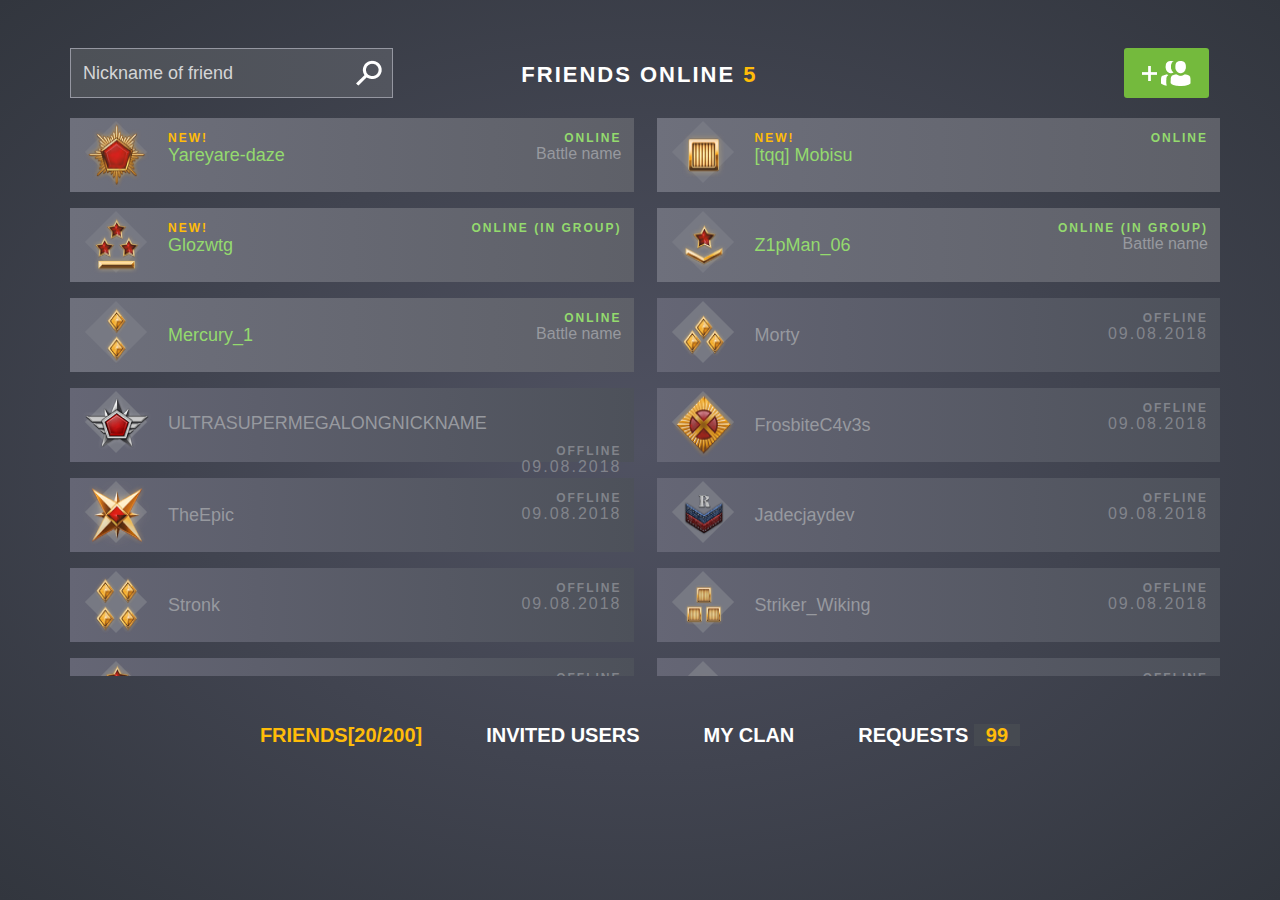
<file: ПРОСТО HTML И CSS/index.html>
<!doctype html>
<html lang="ru">
<head>
	<meta charset="UTF-8">
	<meta name="viewport" content="width=device-width, user-scalable=no, initial-scale=1.0, maximum-scale=1.0, minimum-scale=1.0">
	<meta http-equiv="X-UA-Compatible" content="ie=edge">
	<link rel="stylesheet" href="style.css">
	<title>Здание 2</title>
</head>
<body>
<div class="container mx-auto h-100">
	<header class="row pt-5">
		<div class="header_search">
			<input type="search" class="p-2" placeholder="Nickname of friend"/>
		</div>
		<div class="header_friends text-uppercase font-weight-bold letter-spacing-2 text-center align-self-center">
			<span class="text-white">Friends online </span><span class="color-orange">5</span>
		</div>
		<div class="header_friend_add text-right">
			<button class="header_friend_add_button border-radius-3 transition-05">
				<img src="image/cutting/friend.png" class="mw-100 p-2" alt="icon"/>
			</button>
		</div>
	</header>

	<section class="section_friends row mt-3">

		<div class="section_friend_online px-2 row">
			<div class="section_friend_img_fon position-relative mw-100 mh-100"></div>
			<img src="image/cutting/elements1.png" class="mw-100 mh-100" alt="rank"/>
			<div class="align-self-center d-flex flex-column ml-3 position-relative">
				<span class="section_friend_new color-orange font-weight-bold position-absolute letter-spacing-2">NEW!</span>
				<span class="section_friend_nickname color-green">Yareyare-daze</span>
			</div>
			<div class="ml-auto d-flex flex-column align-self-center position-relative">
				<span class="section_friend_ofOn text-uppercase font-weight-bold color-green letter-spacing-2 ml-auto">online</span>
				<span class="section_friend_info ml-auto color-gray">Battle name</span>
			</div>
		</div>

		<div class="section_friend_online px-2 row ml-auto">
			<div class="section_friend_img_fon position-relative mw-100 mh-100"></div>
			<img src="image/cutting/elements9.png" class="mw-100 mh-100" alt="rank"/>
			<div class="align-self-center d-flex flex-column ml-3 position-relative">
				<span class="section_friend_new color-orange font-weight-bold position-absolute letter-spacing-2">NEW!</span>
				<span class="section_friend_nickname color-green">[tqq] Mobisu</span>
			</div>
			<div class="ml-auto d-flex flex-column align-self-center position-relative">
				<span class="section_friend_ofOn text-uppercase font-weight-bold color-green letter-spacing-2 ml-auto">online</span>
				<span class="section_friend_info ml-auto color-gray"> </span>
			</div>
		</div>

		<div class="section_friend_online px-2 row mt-3">
			<div class="section_friend_img_fon position-relative mw-100 mh-100"></div>
			<img src="image/cutting/elements2.png" class="mw-100 mh-100" alt="rank"/>
			<div class="align-self-center d-flex flex-column ml-3 position-relative">
				<span class="section_friend_new color-orange font-weight-bold position-absolute letter-spacing-2">NEW!</span>
				<span class="section_friend_nickname color-green">Glozwtg</span>
			</div>
			<div class="ml-auto d-flex flex-column align-self-center position-relative">
				<span class="section_friend_ofOn text-uppercase font-weight-bold color-green letter-spacing-2 ml-auto">online (in group)</span>
				<span class="section_friend_info ml-auto color-gray"> </span>
			</div>
		</div>

		<div class="section_friend_online px-2 row mt-3 ml-auto">
			<div class="section_friend_img_fon position-relative mw-100 mh-100"></div>
			<img src="image/cutting/elements10.png" class="mw-100 mh-100" alt="rank"/>
			<div class="align-self-center d-flex flex-column ml-3 position-relative">
				<span class="section_friend_nickname color-green">Z1pMan_06</span>
			</div>
			<div class="ml-auto d-flex flex-column align-self-center position-relative">
				<span class="section_friend_ofOn text-uppercase font-weight-bold color-green letter-spacing-2 ml-auto">online (in group)</span>
				<span class="section_friend_info ml-auto color-gray">Battle name</span>
			</div>
		</div>

		<div class="section_friend_online px-2 row mt-3">
			<div class="section_friend_img_fon position-relative mw-100 mh-100"></div>
			<img src="image/cutting/elements3.png" class="mw-100 mh-100" alt="rank"/>
			<div class="align-self-center d-flex flex-column ml-3 position-relative">
				<span class="section_friend_nickname color-green">Mercury_1</span>
			</div>
			<div class="ml-auto d-flex flex-column align-self-center position-relative">
				<span class="section_friend_ofOn text-uppercase font-weight-bold color-green letter-spacing-2 ml-auto">online</span>
				<span class="section_friend_info ml-auto color-gray">Battle name</span>
			</div>
		</div>

		<div class="section_friend_notOnline px-2 row mt-3 ml-auto">
			<div class="section_friend_img_fon position-relative mw-100 mh-100"></div>
			<img src="image/cutting/elements11.png" class="mw-100 mh-100" alt="rank"/>
			<div class="align-self-center d-flex flex-column ml-3 position-relative">
				<span class="section_friend_nickname color-gray">Morty</span>
			</div>
			<div class="ml-auto d-flex flex-column align-self-center position-relative">
				<span class="section_friend_ofOn text-uppercase font-weight-bold color-gray opacity-07 letter-spacing-2 ml-auto">Offline</span>
				<span class="section_friend_info ml-auto color-gray letter-spacing-2 opacity-07">09.08.2018</span>
			</div>
		</div>

		<div class="section_friend_notOnline px-2 row mt-3">
			<div class="section_friend_img_fon position-relative mw-100 mh-100"></div>
			<img src="image/cutting/elements4.png" class="mw-100 mh-100" alt="rank"/>
			<div class="align-self-center d-flex flex-column ml-3 position-relative">
				<span class="section_friend_nickname color-gray">ULTRASUPERMEGALONGNICKNAME</span>
			</div>
			<div class="ml-auto d-flex flex-column align-self-center position-relative">
				<span class="section_friend_ofOn text-uppercase font-weight-bold color-gray opacity-07 letter-spacing-2 ml-auto">Offline</span>
				<span class="section_friend_info ml-auto color-gray letter-spacing-2 opacity-07">09.08.2018</span>
			</div>
		</div>

		<div class="section_friend_notOnline px-2 row mt-3 ml-auto">
			<div class="section_friend_img_fon position-relative mw-100 mh-100"></div>
			<img src="image/cutting/elements12.png" class="mw-100 mh-100" alt="rank"/>
			<div class="align-self-center d-flex flex-column ml-3 position-relative">
				<span class="section_friend_nickname color-gray">FrosbiteC4v3s</span>
			</div>
			<div class="ml-auto d-flex flex-column align-self-center position-relative">
				<span class="section_friend_ofOn text-uppercase font-weight-bold color-gray opacity-07 letter-spacing-2 ml-auto">Offline</span>
				<span class="section_friend_info ml-auto color-gray letter-spacing-2 opacity-07">09.08.2018</span>
			</div>
		</div>

		<div class="section_friend_notOnline px-2 row mt-3">
			<div class="section_friend_img_fon position-relative mw-100 mh-100"></div>
			<img src="image/cutting/elements5.png" class="mw-100 mh-100" alt="rank"/>
			<div class="align-self-center d-flex flex-column ml-3 position-relative">
				<span class="section_friend_nickname color-gray">TheEpic</span>
			</div>
			<div class="ml-auto d-flex flex-column align-self-center position-relative">
				<span class="section_friend_ofOn text-uppercase font-weight-bold color-gray opacity-07 letter-spacing-2 ml-auto">Offline</span>
				<span class="section_friend_info ml-auto color-gray letter-spacing-2 opacity-07">09.08.2018</span>
			</div>
		</div>

		<div class="section_friend_notOnline px-2 row mt-3 ml-auto">
			<div class="section_friend_img_fon position-relative mw-100 mh-100"></div>
			<img src="image/cutting/elements13.png" class="mw-100 mh-100" alt="rank"/>
			<div class="align-self-center d-flex flex-column ml-3 position-relative">
				<span class="section_friend_nickname color-gray">Jadecjaydev</span>
			</div>
			<div class="ml-auto d-flex flex-column align-self-center position-relative">
				<span class="section_friend_ofOn text-uppercase font-weight-bold color-gray opacity-07 letter-spacing-2 ml-auto">Offline</span>
				<span class="section_friend_info ml-auto color-gray letter-spacing-2 opacity-07">09.08.2018</span>
			</div>
		</div>

		<div class="section_friend_notOnline px-2 row mt-3">
			<div class="section_friend_img_fon position-relative mw-100 mh-100"></div>
			<img src="image/cutting/elements6.png" class="mw-100 mh-100" alt="rank"/>
			<div class="align-self-center d-flex flex-column ml-3 position-relative">
				<span class="section_friend_nickname color-gray">Stronk</span>
			</div>
			<div class="ml-auto d-flex flex-column align-self-center position-relative">
				<span class="section_friend_ofOn text-uppercase font-weight-bold color-gray opacity-07 letter-spacing-2 ml-auto">Offline</span>
				<span class="section_friend_info ml-auto color-gray letter-spacing-2 opacity-07">09.08.2018</span>
			</div>
		</div>

		<div class="section_friend_notOnline px-2 row mt-3 ml-auto">
			<div class="section_friend_img_fon position-relative mw-100 mh-100"></div>
			<img src="image/cutting/elements14.png" class="mw-100 mh-100" alt="rank"/>
			<div class="align-self-center d-flex flex-column ml-3 position-relative">
				<span class="section_friend_nickname color-gray">Striker_Wiking</span>
			</div>
			<div class="ml-auto d-flex flex-column align-self-center position-relative">
				<span class="section_friend_ofOn text-uppercase font-weight-bold color-gray opacity-07 letter-spacing-2 ml-auto">Offline</span>
				<span class="section_friend_info ml-auto color-gray letter-spacing-2 opacity-07">09.08.2018</span>
			</div>
		</div>

		<div class="section_friend_notOnline px-2 row mt-3">
			<div class="section_friend_img_fon position-relative mw-100 mh-100"></div>
			<img src="image/cutting/elements7.png" class="mw-100 mh-100" alt="rank"/>
			<div class="align-self-center d-flex flex-column ml-3 position-relative">
				<span class="section_friend_nickname color-gray">[BOMBZ]Clan_war</span>
			</div>
			<div class="ml-auto d-flex flex-column align-self-center position-relative">
				<span class="section_friend_ofOn text-uppercase font-weight-bold color-gray opacity-07 letter-spacing-2 ml-auto">Offline</span>
				<span class="section_friend_info ml-auto color-gray letter-spacing-2 opacity-07">09.08.2018</span>
			</div>
		</div>

		<div class="section_friend_notOnline px-2 row mt-3 ml-auto">
			<div class="section_friend_img_fon position-relative mw-100 mh-100"></div>
			<img src="image/cutting/elements15.png" class="mw-100 mh-100" alt="rank"/>
			<div class="align-self-center d-flex flex-column ml-3 position-relative">
				<span class="section_friend_nickname color-gray">Red_Granite</span>
			</div>
			<div class="ml-auto d-flex flex-column align-self-center position-relative">
				<span class="section_friend_ofOn text-uppercase font-weight-bold color-gray opacity-07 letter-spacing-2 ml-auto">Offline</span>
				<span class="section_friend_info ml-auto color-gray letter-spacing-2 opacity-07">09.08.2018</span>
			</div>
		</div>

		<div class="section_friend_notOnline px-2 row mt-3">
			<div class="section_friend_img_fon position-relative mw-100 mh-100"></div>
			<img src="image/cutting/elements8.png" class="mw-100 mh-100" alt="rank"/>
			<div class="align-self-center d-flex flex-column ml-3 position-relative">
				<span class="section_friend_nickname color-gray">MasterBaki</span>
			</div>
			<div class="ml-auto d-flex flex-column align-self-center position-relative">
				<span class="section_friend_ofOn text-uppercase font-weight-bold color-gray opacity-07 letter-spacing-2 ml-auto">Offline</span>
				<span class="section_friend_info ml-auto color-gray letter-spacing-2 opacity-07">09.08.2018</span>
			</div>
		</div>

		<div class="section_friend_notOnline px-2 row mt-3 ml-auto">
			<div class="section_friend_img_fon position-relative mw-100 mh-100"></div>
			<img src="image/cutting/elements3.png" class="mw-100 mh-100" alt="rank"/>
			<div class="align-self-center d-flex flex-column ml-3 position-relative">
				<span class="section_friend_nickname color-gray">GEZR_giregle</span>
			</div>
			<div class="ml-auto d-flex flex-column align-self-center position-relative">
				<span class="section_friend_ofOn text-uppercase font-weight-bold color-gray opacity-07 letter-spacing-2 ml-auto">Offline</span>
				<span class="section_friend_info ml-auto color-gray letter-spacing-2 opacity-07">09.08.2018</span>
			</div>
		</div>

		<div class="section_friend_notOnline px-2 row mt-3">
			<div class="section_friend_img_fon position-relative mw-100 mh-100"></div>
			<img src="image/cutting/elements1.png" class="mw-100 mh-100" alt="rank"/>
			<div class="align-self-center d-flex flex-column ml-3 position-relative">
				<span class="section_friend_nickname color-gray">TheEpic</span>
			</div>
			<div class="ml-auto d-flex flex-column align-self-center position-relative">
				<span class="section_friend_ofOn text-uppercase font-weight-bold color-gray opacity-07 letter-spacing-2 ml-auto">Offline</span>
				<span class="section_friend_info ml-auto color-gray letter-spacing-2 opacity-07">09.08.2018</span>
			</div>
		</div>

		<div class="section_friend_notOnline px-2 row mt-3 ml-auto">
			<div class="section_friend_img_fon position-relative mw-100 mh-100"></div>
			<img src="image/cutting/elements1.png" class="mw-100 mh-100" alt="rank"/>
			<div class="align-self-center d-flex flex-column ml-3 position-relative">
				<span class="section_friend_nickname color-gray">TheEpic</span>
			</div>
			<div class="ml-auto d-flex flex-column align-self-center position-relative">
				<span class="section_friend_ofOn text-uppercase font-weight-bold color-gray opacity-07 letter-spacing-2 ml-auto">Offline</span>
				<span class="section_friend_info ml-auto color-gray letter-spacing-2 opacity-07">09.08.2018</span>
			</div>
		</div>

		<div class="section_friend_notOnline px-2 row mt-3">
			<div class="section_friend_img_fon position-relative mw-100 mh-100"></div>
			<img src="image/cutting/elements1.png" class="mw-100 mh-100" alt="rank"/>
			<div class="align-self-center d-flex flex-column ml-3 position-relative">
				<span class="section_friend_nickname color-gray">TheEpic</span>
			</div>
			<div class="ml-auto d-flex flex-column align-self-center position-relative">
				<span class="section_friend_ofOn text-uppercase font-weight-bold color-gray opacity-07 letter-spacing-2 ml-auto">Offline</span>
				<span class="section_friend_info ml-auto color-gray letter-spacing-2 opacity-07">09.08.2018</span>
			</div>
		</div>

		<div class="section_friend_notOnline px-2 row mt-3 ml-auto">
			<div class="section_friend_img_fon position-relative mw-100 mh-100"></div>
			<img src="image/cutting/elements1.png" class="mw-100 mh-100" alt="rank"/>
			<div class="align-self-center d-flex flex-column ml-3 position-relative">
				<span class="section_friend_nickname color-gray">TheEpic</span>
			</div>
			<div class="ml-auto d-flex flex-column align-self-center position-relative">
				<span class="section_friend_ofOn text-uppercase font-weight-bold color-gray opacity-07 letter-spacing-2 ml-auto">Offline</span>
				<span class="section_friend_info ml-auto color-gray letter-spacing-2 opacity-07">09.08.2018</span>
			</div>
		</div>

		<div class="section_friend_notOnline px-2 row mt-3">
			<div class="section_friend_img_fon position-relative mw-100 mh-100"></div>
			<img src="image/cutting/elements1.png" class="mw-100 mh-100" alt="rank"/>
			<div class="align-self-center d-flex flex-column ml-3 position-relative">
				<span class="section_friend_nickname color-gray">TheEpic</span>
			</div>
			<div class="ml-auto d-flex flex-column align-self-center position-relative">
				<span class="section_friend_ofOn text-uppercase font-weight-bold color-gray opacity-07 letter-spacing-2 ml-auto">Offline</span>
				<span class="section_friend_info ml-auto color-gray letter-spacing-2 opacity-07">09.08.2018</span>
			</div>
		</div>

		<div class="section_friend_notOnline px-2 row mt-3 ml-auto">
			<div class="section_friend_img_fon position-relative mw-100 mh-100"></div>
			<img src="image/cutting/elements1.png" class="mw-100 mh-100" alt="rank"/>
			<div class="align-self-center d-flex flex-column ml-3 position-relative">
				<span class="section_friend_nickname color-gray">TheEpic</span>
			</div>
			<div class="ml-auto d-flex flex-column align-self-center position-relative">
				<span class="section_friend_ofOn text-uppercase font-weight-bold color-gray opacity-07 letter-spacing-2 ml-auto">Offline</span>
				<span class="section_friend_info ml-auto color-gray letter-spacing-2 opacity-07">09.08.2018</span>
			</div>
		</div>

		<div class="section_friend_notOnline px-2 row mt-3">
			<div class="section_friend_img_fon position-relative mw-100 mh-100"></div>
			<img src="image/cutting/elements1.png" class="mw-100 mh-100" alt="rank"/>
			<div class="align-self-center d-flex flex-column ml-3 position-relative">
				<span class="section_friend_nickname color-gray">TheEpic</span>
			</div>
			<div class="ml-auto d-flex flex-column align-self-center position-relative">
				<span class="section_friend_ofOn text-uppercase font-weight-bold color-gray opacity-07 letter-spacing-2 ml-auto">Offline</span>
				<span class="section_friend_info ml-auto color-gray letter-spacing-2 opacity-07">09.08.2018</span>
			</div>
		</div>

		<div class="section_friend_notOnline px-2 row mt-3 ml-auto">
			<div class="section_friend_img_fon position-relative mw-100 mh-100"></div>
			<img src="image/cutting/elements1.png" class="mw-100 mh-100" alt="rank"/>
			<div class="align-self-center d-flex flex-column ml-3 position-relative">
				<span class="section_friend_nickname color-gray">TheEpic</span>
			</div>
			<div class="ml-auto d-flex flex-column align-self-center position-relative">
				<span class="section_friend_ofOn text-uppercase font-weight-bold color-gray opacity-07 letter-spacing-2 ml-auto">Offline</span>
				<span class="section_friend_info ml-auto color-gray letter-spacing-2 opacity-07">09.08.2018</span>
			</div>
		</div>

		<div class="section_friend_notOnline px-2 row mt-3">
			<div class="section_friend_img_fon position-relative mw-100 mh-100"></div>
			<img src="image/cutting/elements1.png" class="mw-100 mh-100" alt="rank"/>
			<div class="align-self-center d-flex flex-column ml-3 position-relative">
				<span class="section_friend_nickname color-gray">TheEpic</span>
			</div>
			<div class="ml-auto d-flex flex-column align-self-center position-relative">
				<span class="section_friend_ofOn text-uppercase font-weight-bold color-gray opacity-07 letter-spacing-2 ml-auto">Offline</span>
				<span class="section_friend_info ml-auto color-gray letter-spacing-2 opacity-07">09.08.2018</span>
			</div>
		</div>

		<div class="section_friend_notOnline px-2 row mt-3 ml-auto">
			<div class="section_friend_img_fon position-relative mw-100 mh-100"></div>
			<img src="image/cutting/elements1.png" class="mw-100 mh-100" alt="rank"/>
			<div class="align-self-center d-flex flex-column ml-3 position-relative">
				<span class="section_friend_nickname color-gray">TheEpic</span>
			</div>
			<div class="ml-auto d-flex flex-column align-self-center position-relative">
				<span class="section_friend_ofOn text-uppercase font-weight-bold color-gray opacity-07 letter-spacing-2 ml-auto">Offline</span>
				<span class="section_friend_info ml-auto color-gray letter-spacing-2 opacity-07">09.08.2018</span>
			</div>
		</div>

		<div class="section_friend_notOnline px-2 row mt-3">
			<div class="section_friend_img_fon position-relative mw-100 mh-100"></div>
			<img src="image/cutting/elements1.png" class="mw-100 mh-100" alt="rank"/>
			<div class="align-self-center d-flex flex-column ml-3 position-relative">
				<span class="section_friend_nickname color-gray">TheEpic</span>
			</div>
			<div class="ml-auto d-flex flex-column align-self-center position-relative">
				<span class="section_friend_ofOn text-uppercase font-weight-bold color-gray opacity-07 letter-spacing-2 ml-auto">Offline</span>
				<span class="section_friend_info ml-auto color-gray letter-spacing-2 opacity-07">09.08.2018</span>
			</div>
		</div>

		<div class="section_friend_notOnline px-2 row mt-3 ml-auto">
			<div class="section_friend_img_fon position-relative mw-100 mh-100"></div>
			<img src="image/cutting/elements1.png" class="mw-100 mh-100" alt="rank"/>
			<div class="align-self-center d-flex flex-column ml-3 position-relative">
				<span class="section_friend_nickname color-gray">TheEpic</span>
			</div>
			<div class="ml-auto d-flex flex-column align-self-center position-relative">
				<span class="section_friend_ofOn text-uppercase font-weight-bold color-gray opacity-07 letter-spacing-2 ml-auto">Offline</span>
				<span class="section_friend_info ml-auto color-gray letter-spacing-2 opacity-07">09.08.2018</span>
			</div>
		</div>

		<div class="section_friend_notOnline px-2 row mt-3">
			<div class="section_friend_img_fon position-relative mw-100 mh-100"></div>
			<img src="image/cutting/elements1.png" class="mw-100 mh-100" alt="rank"/>
			<div class="align-self-center d-flex flex-column ml-3 position-relative">
				<span class="section_friend_nickname color-gray">TheEpic</span>
			</div>
			<div class="ml-auto d-flex flex-column align-self-center position-relative">
				<span class="section_friend_ofOn text-uppercase font-weight-bold color-gray opacity-07 letter-spacing-2 ml-auto">Offline</span>
				<span class="section_friend_info ml-auto color-gray letter-spacing-2 opacity-07">09.08.2018</span>
			</div>
		</div>

		<div class="section_friend_notOnline px-2 row mt-3 ml-auto">
			<div class="section_friend_img_fon position-relative mw-100 mh-100"></div>
			<img src="image/cutting/elements1.png" class="mw-100 mh-100" alt="rank"/>
			<div class="align-self-center d-flex flex-column ml-3 position-relative">
				<span class="section_friend_nickname color-gray">TheEpic</span>
			</div>
			<div class="ml-auto d-flex flex-column align-self-center position-relative">
				<span class="section_friend_ofOn text-uppercase font-weight-bold color-gray opacity-07 letter-spacing-2 ml-auto">Offline</span>
				<span class="section_friend_info ml-auto color-gray letter-spacing-2 opacity-07">09.08.2018</span>
			</div>
		</div>

	</section>

	<section class="section_options mx-auto mt-5 row text-center text-uppercase font-weight-bold">
		<div class="col-auto ml-auto">
			<a src="javascript:void(0)" class="color-orange">friends[20/200]</a>
		</div>
		<div class="col-auto ml-4">
			<a src="javascript:void(0)" class="text-white">invited users</a>
		</div>
		<div class="col-auto ml-4">
			<a src="javascript:void(0)" class="text-white">my clan</a>
		</div>
		<div class="col-auto ml-4 mr-auto">
			<a src="javascript:void(0)" class="text-white">requests <span class="section_options_req_number color-orange px-2">99</span></a>
		</div>
	</section>
</div>
</body>
</html>
</file>
<file: ПРОСТО HTML И CSS/style.css>
.container {
    max-width: 1140px;
    padding-right: 15px;
    padding-left: 15px;
}

.d-flex {
    display: -ms-flexbox;
    display: flex;
}

.flex-column {
    -ms-flex-direction: column;
    flex-direction: column;
}

.mx-auto {
    margin-right: auto;
    margin-left: auto;
}

.mt-3 {
    margin-top: 1rem;
}

.mt-5 {
    margin-top: 3rem;
}

.ml-auto {
    margin-left: auto;
}

.mr-auto {
    margin-right: auto;
}

.ml-4 {
    margin-left: 4rem;
}

.ml-3 {
    margin-left: 1rem;
}

.h-100 {
    height: 100%;
}

.mw-100 {
    max-width: 100%;
}

.mh-100 {
    max-height: 100%;
}

.transition-05 {
    transition: .5s;
}

.letter-spacing-2 {
    letter-spacing: 2px;
}

.position-absolute {
    position: absolute;
}

.position-relative {
    position: relative;
}

.pt-5 {
    padding-top: 3rem;
}

.p-2 {
    padding: .75rem;
}

.px-2 {
    padding: 0 .75rem 0 .75rem;
}

.py-2 {
    padding: .75rem 0 .75rem 0;
}

.border-radius-3 {
    border-radius: 3px;
}

.row {
    display: -ms-flexbox;
    display: flex;
    -ms-flex-wrap: wrap;
    flex-wrap: wrap;
}

.align-self-center {
    align-self: center;
}

.text-uppercase {
    text-transform: uppercase;
}

.text-center {
    text-align: center;
}

.text-right {
    text-align: right;
}

.text-white {
    color: #fff;
}

.opacity-07 {
    opacity: .7;
}

.font-weight-bold {
    font-weight: bold;
}

.color-orange {
    color: #ffbc09;
}

.color-green {
    color: #94da6e;
}

.color-gray {
    color: #97999f;
}

.header_search {
    width: 33.3%;
}

.header_search input[type=search] {
    width: 85%;
    height: 50px;
    color: #d4d5d6;
    font-size: 18px;
    padding-right: 40px;
    background: url("image/cutting/Ellipse.png") no-repeat center right 10px, linear-gradient(to right, #4d5157, #52555e);
    border: 1px solid #9597a1;
}

.header_search input[type=search]::placeholder {
    color: #d4d5d6;
}

.header_friends {
    width: 33.3%;
    font-size: 22px;
}

.header_friend_add {
    width: 33.3%;
}

.header_friend_add_button {
    width: auto;
    height: 50px;
    background-color: #74ba3d;
    border: 0;
}

.header_friend_add_button:hover {
    background-color: #488635;
}

.section_friends {
    height: 62%;
    overflow-y: auto;
    padding-right: 10px;
    width: 1150px;
}

.section_friends::-webkit-scrollbar-track {
    background-color: #5b5e65;
    border: 4px solid transparent;
    background-clip: content-box;
}

.section_friends::-webkit-scrollbar-thumb {
    border-radius: 10px;
    background-color: #bcbcbc;
}

.section_friends::-webkit-scrollbar {
    width: 10px;
    transform: translateX(30px);
}

.section_friend_notOnline, .section_friend_online {
    -ms-flex: 0 0 49%;
    flex: 0 0 49%;
    max-width: 49%;
    box-sizing: border-box;
    height: 74px;
}

.section_friend_notOnline {
    background: linear-gradient(to right, #656675, #4d515a);
}

.section_friend_online {
    background: linear-gradient(to right, #6e707c, #5e6068);
}

.section_friend_img_fon + img{
    z-index: 1;
}

.section_friend_img_fon::after{
    content: '';
    position: absolute;
    width: 44px;
    height: 44px;
    left: 12px;
    top: 12px;
    transform: rotate(45deg);
    background-color: #777983;
}

.section_friend_nickname {
    font-size: 18px;
}

.section_friend_new {
    position: absolute;
    font-size: 12px;
    -webkit-transform: translateY(-100%);
    -moz-transform: translateY(-100%);
    -ms-transform: translateY(-100%);
    -o-transform: translateY(-100%);
    transform: translateY(-100%);
}

.section_friend_info {
    min-width: 150px;
    min-height: 21px;
    text-align: right;
    font-size: 16px;
}

.section_friend_ofOn {
    position: absolute;
    font-size: 12px;
    right: 0;
    -webkit-transform: translateY(-100%);
    -moz-transform: translateY(-100%);
    -ms-transform: translateY(-100%);
    -o-transform: translateY(-100%);
    transform: translateY(-100%);
}

.section_options_req_number {
    background-color: #464a51;
}

.section_options {
    font-size: 20px;
}

.col-auto {
    width: auto;
}
html {
    height: 100%;
}

body {
    margin: 0;
    font-family: -apple-system, BlinkMacSystemFont, "Segoe UI", "Roboto", "Oxygen",
    "Ubuntu", "Cantarell", "Fira Sans", "Droid Sans", "Helvetica Neue",
    sans-serif;
    -webkit-font-smoothing: antialiased;
    -moz-osx-font-smoothing: grayscale;
    background: radial-gradient(#505262, #32363e);
    height: 100%;
    box-sizing: border-box;
}

code {
    font-family: source-code-pro, Menlo, Monaco, Consolas, "Courier New",
    monospace;
}

:active, :hover, :focus {
    outline: 0;
    outline-offset: 0;
}

input[type=text]::-ms-clear {
    display: none;
    width: 0;
    height: 0;
}

input[type=text]::-ms-reveal {
    display: none;
    width: 0;
    height: 0;
}

input[type="search"]::-webkit-search-decoration,
input[type="search"]::-webkit-search-cancel-button,
input[type="search"]::-webkit-search-results-button,
input[type="search"]::-webkit-search-results-decoration {
    display: none;
}

button, a {
    cursor: pointer;
}
</file>
